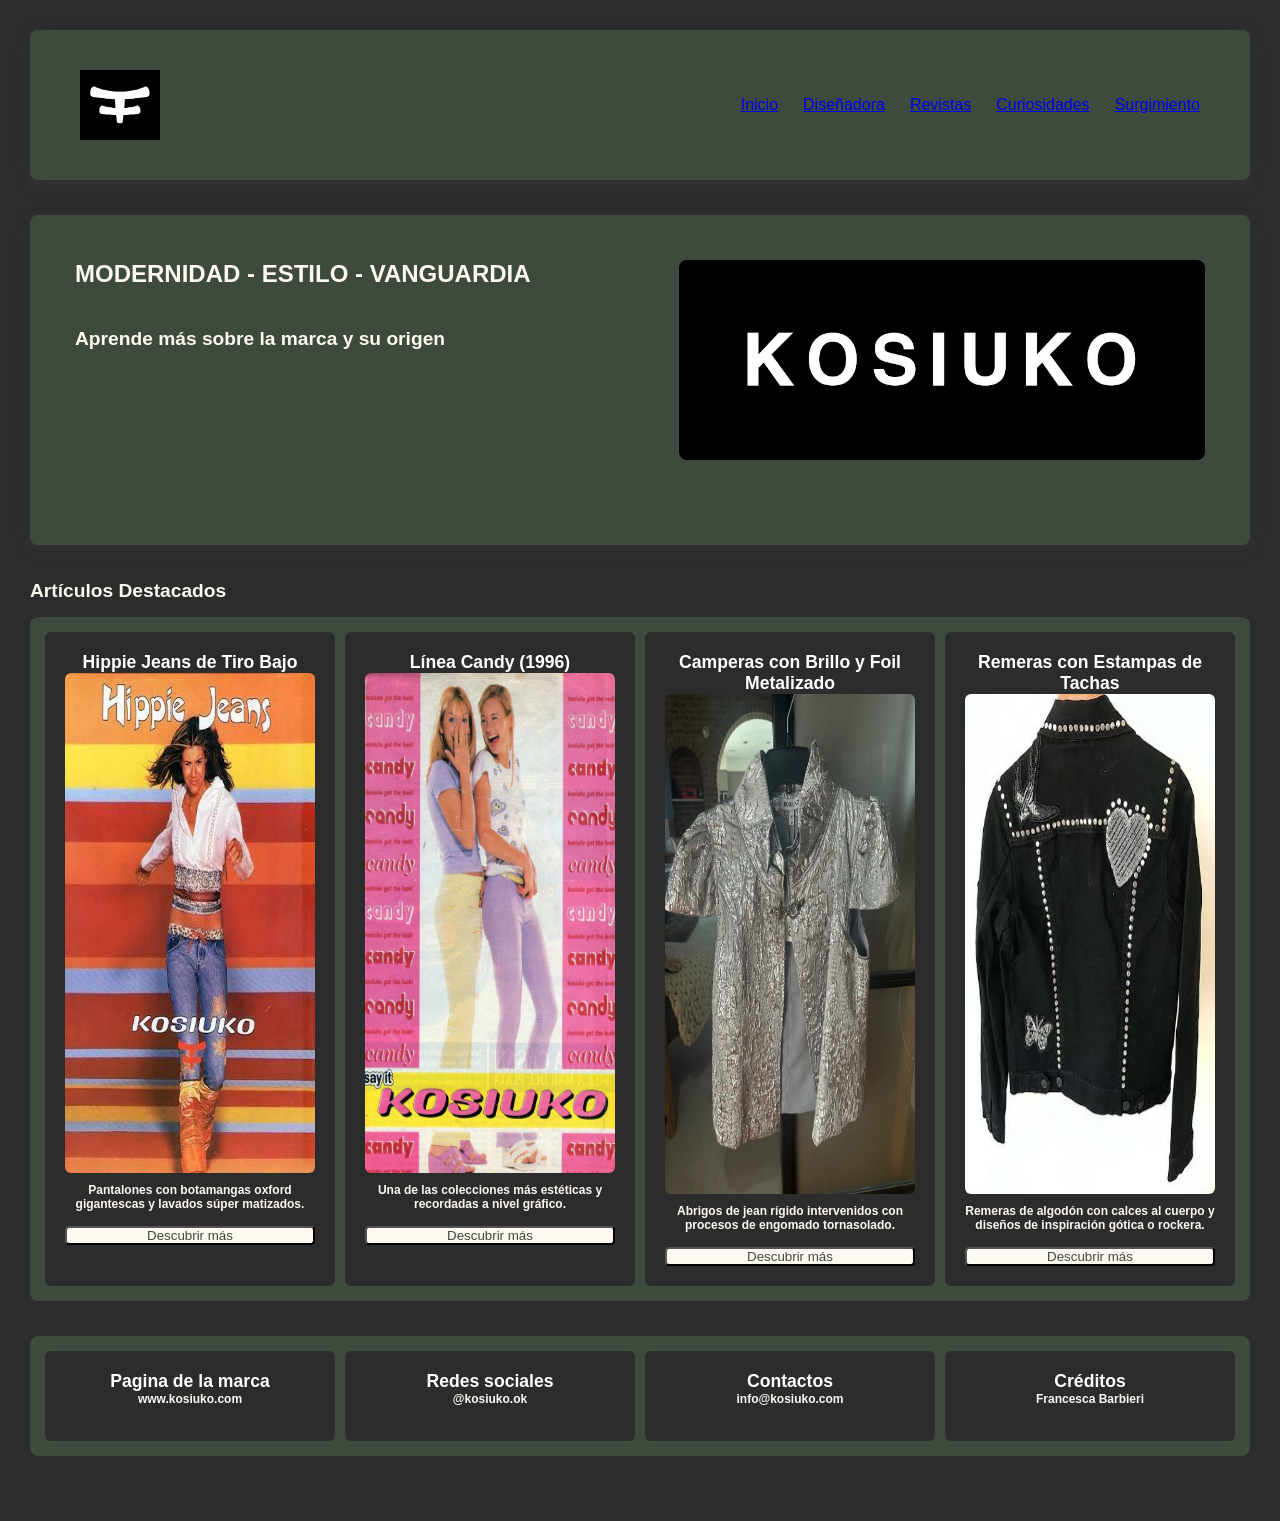
<file: index.html>
<!DOCTYPE html>
<html lang="en">
<head>
    <meta charset="UTF-8">
    <meta name="viewport" content="width=device-width, initial-scale=1.0">
    <title>Kosiuko</title>    <link rel="stylesheet" href="style.css">    <link rel="stylesheet" href="style.css?v=2">
</head>
<body>

    <section>
        <nav class="navbar">
            <div class="logo" id="loguito">
            <img src="img/logo png.png" width="80" height="70" alt="logito" />
            </div>

            <div>
            <ul class="nav-links" id="paginas">
                <li><a href="index.html">Inicio</a></li>
                <li><a href="diseñadora.html">Diseñadora</a></li>
                <li><a href="revistas.html">Revistas</a></li>
                <li><a href="curiosidades.html">Curiosidades</a></li>
                <li><a href="surgimiento.html">Surgimiento</a></li>
            </ul>
            </div>
        </nav>
    </section>

    <section>
    <div id="banner">

        <div>
        <h1>MODERNIDAD - ESTILO - VANGUARDIA</h1>
        <h2>Aprende más sobre la marca y su origen</h2>
        </div>

        <div>
        <img src="img/logo kosiuko.jpg" alt="nombre">
        </div>
    </div>
    </section>

        <h2> Artículos Destacados</h2>

        <div class="flex-container" id="cajas">
            <div class="flex-item">Hippie Jeans de Tiro Bajo
                <img src="img/HIPPIE JEANS.jfif" alt="hippie">
                <p>Pantalones con botamangas oxford gigantescas y lavados súper matizados.</p>
                <button class="button">Descubrir más</button>
            </div>
            
            <div class="flex-item">Línea Candy (1996)
                <img src="img/LINEA CANDY.jpg" alt="Candy">
                <p>Una de las colecciones más estéticas y recordadas a nivel gráfico.</p>
                <button class="button">Descubrir más</button>
            </div>

            
            <div class="flex-item">Camperas con Brillo y Foil Metalizado
                <img src="img/METALIZADA.webp" alt="Camperas">
                <p>Abrigos de jean rígido intervenidos con procesos de engomado tornasolado.</p>
                <button class="button">Descubrir más</button>

            </div>

            <div class="flex-item">Remeras con Estampas de Tachas
                <img src="img/TACHAS.jfif" alt="Remeras">
                <p>Remeras de algodón con calces al cuerpo y diseños de inspiración gótica o rockera.</p>
                <button class="button">Descubrir más</button>
            </div>
        </div>


        <div class="flex-container" id="columnas">
            <div class="flex-item">Pagina de la marca
                <p>www.kosiuko.com</p>

            </div>
            <div class="flex-item">Redes sociales
                <p>@kosiuko.ok</p>

            </div>

            <div class="flex-item">Contactos
                <p>info@kosiuko.com</p>
            </div>

            <div class="flex-item">Créditos
                <p>Francesca Barbieri</p>

            </div>
        </div>


</body>
</html>
</file>
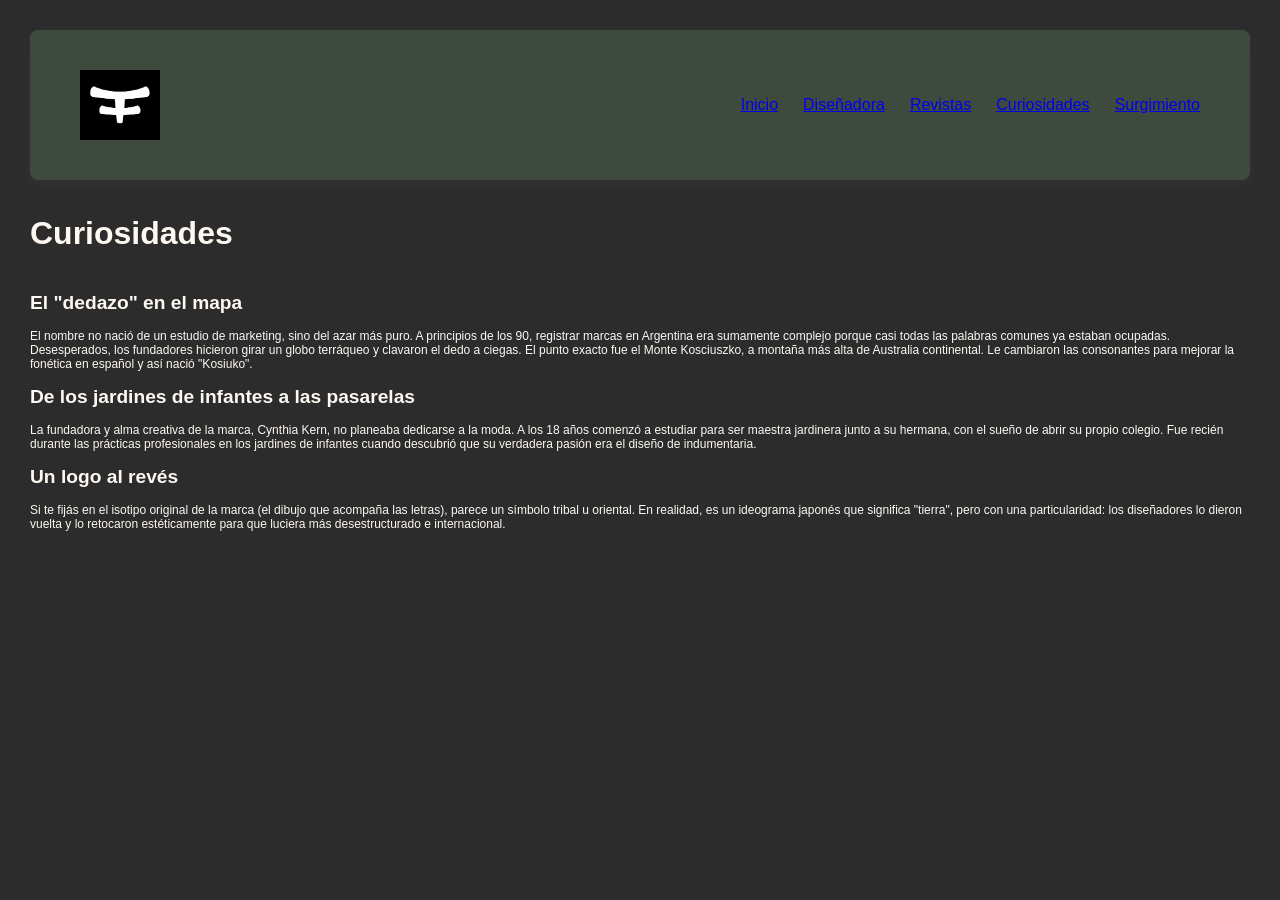
<file: curiosidades.html>
<!DOCTYPE html>
<html lang="en">
<head>
    <meta charset="UTF-8">
    <meta name="viewport" content="width=device-width, initial-scale=1.0">
    <title>Curiosidades</title>
    <link rel="stylesheet" href="style.css">
</head>

<body>

    <section>
        <nav class="navbar">
            <div class="logo" id="loguito">
            <img src="img/logo png.png" width="80" height="70" alt="logito" />
            </div>

            <div>
            <ul class="nav-links" id="paginas">
                <li><a href="index.html">Inicio</a></li>
                <li><a href="diseñadora.html">Diseñadora</a></li>
                <li><a href="revistas.html">Revistas</a></li>
                <li><a href="curiosidades.html">Curiosidades</a></li>
                <li><a href="surgimiento.html">Surgimiento</a></li>
            </ul>
            </div>
        </nav>
    </section>


    <div>
    <h1>Curiosidades</h1>

        <h2>El "dedazo" en el mapa</h2>
            <p> El nombre no nació de un estudio de marketing, sino del azar más puro. 
                A principios de los 90, registrar marcas en Argentina era sumamente complejo porque casi todas las palabras comunes ya estaban ocupadas.
                Desesperados, los fundadores hicieron girar un globo terráqueo y clavaron el dedo a ciegas. El punto exacto fue el Monte Kosciuszko,
                a montaña más alta de Australia continental. 
                Le cambiaron las consonantes para mejorar la fonética en español y así nació "Kosiuko".</p>
    </div>
    <div>
        <h2>De los jardines de infantes a las pasarelas</h2>
            <p> La fundadora y alma creativa de la marca, Cynthia Kern, no planeaba dedicarse a la moda. 
                A los 18 años comenzó a estudiar para ser maestra jardinera junto a su hermana, con el sueño de abrir su propio colegio. 
                Fue recién durante las prácticas profesionales en los jardines de infantes cuando descubrió que su verdadera pasión era el diseño de indumentaria.</p>


    </div>

    <div>
        <h2>Un logo al revés</h2>
            <p> Si te fijás en el isotipo original de la marca (el dibujo que acompaña las letras), 
                parece un símbolo tribal u oriental. En realidad, es un ideograma japonés que significa "tierra", 
                pero con una particularidad: los diseñadores lo dieron vuelta y lo retocaron estéticamente para que luciera más desestructurado e internacional.</p>
    </div>
</file>
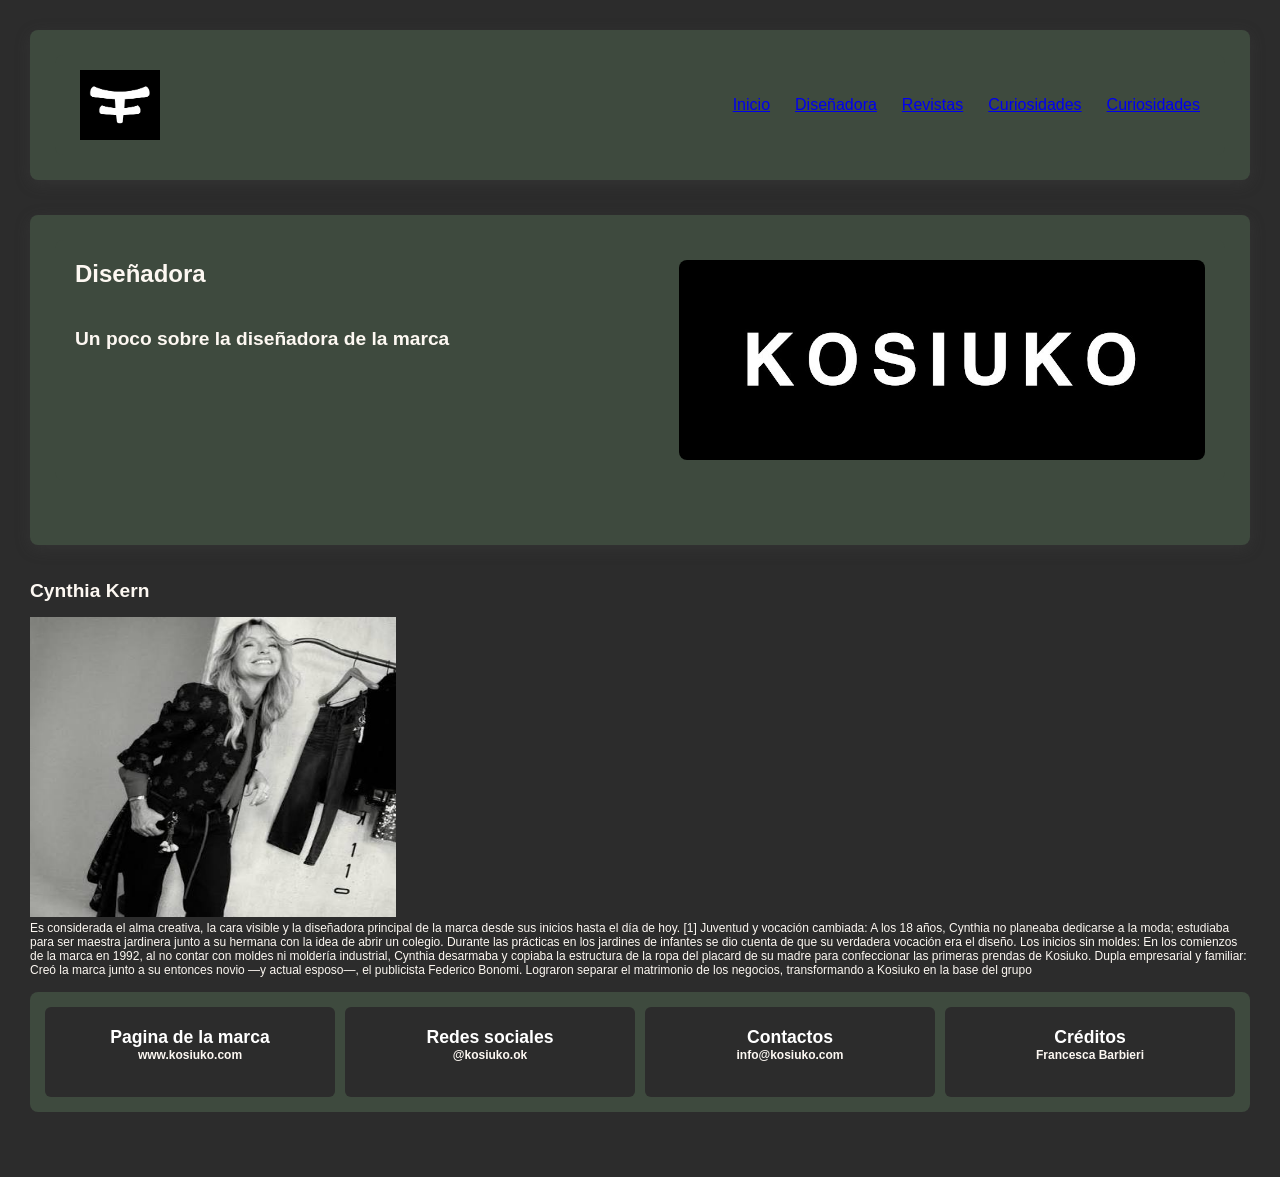
<file: diseñadora.html>
<!DOCTYPE html>
<html lang="en">
<head>
    <meta charset="UTF-8">
    <meta name="viewport" content="width=device-width, initial-scale=1.0">
    <title>Diseñadoras</title>
    <link rel="stylesheet" href="style.css">
</head>
<body>

    <section>
        <nav class="navbar">
            <div class="logo" id="loguito">
            <img src="img/logo png.png" width="80" height="70" alt="logito" />
            </div>

            <div>
            <ul class="nav-links" id="paginas">
                <li><a href="index.html">Inicio</a></li>
                <li><a href="diseñadora.html">Diseñadora</a></li>
                <li><a href="revistas.html">Revistas</a></li>
                <li><a href="curiosidades.html">Curiosidades</a></li>
                <li><a href="surgimiento.html">Curiosidades</a></li>
            </ul>
            </div>
        </nav>
    </section>

    <section>
    <div id="banner">

        <div>
        <h1>Diseñadora</h1>
        <h2>Un poco sobre la diseñadora de la marca</h2>
        </div>

        <div>
        <img src="img/logo kosiuko.jpg" alt="nombre">
        </div>
    </div>
    </section>

    </div>
        <h2>Cynthia Kern</h2>

        <img src="img/Cynthia Kern.jfif" alt="cynthia" width="30%" height="300px">
    <p>
    Es considerada el alma creativa, la cara visible y la diseñadora principal de la marca desde sus inicios hasta el día de hoy. [1]
    Juventud y vocación cambiada: A los 18 años, Cynthia no planeaba dedicarse a la moda; estudiaba para ser maestra jardinera junto a su hermana con la idea de abrir un colegio. Durante las prácticas en los jardines de infantes se dio cuenta de que su verdadera vocación era el diseño.
    Los inicios sin moldes: En los comienzos de la marca en 1992, al no contar con moldes ni moldería industrial, Cynthia desarmaba y copiaba la estructura de la ropa del placard de su madre para confeccionar las primeras prendas de Kosiuko.
    Dupla empresarial y familiar: Creó la marca junto a su entonces novio —y actual esposo—, el publicista Federico Bonomi. Lograron separar el matrimonio de los negocios, transformando a Kosiuko en la base del grupo 
    </p>

        <div class="flex-container" id="columnas">
            <div class="flex-item">Pagina de la marca
                <p>www.kosiuko.com</p>

            </div>
            <div class="flex-item">Redes sociales
                <p>@kosiuko.ok</p>

            </div>

            <div class="flex-item">Contactos
                <p>info@kosiuko.com</p>
            </div>

            <div class="flex-item">Créditos
                <p>Francesca Barbieri</p>

            </div>
        </div>
</body>
</file>
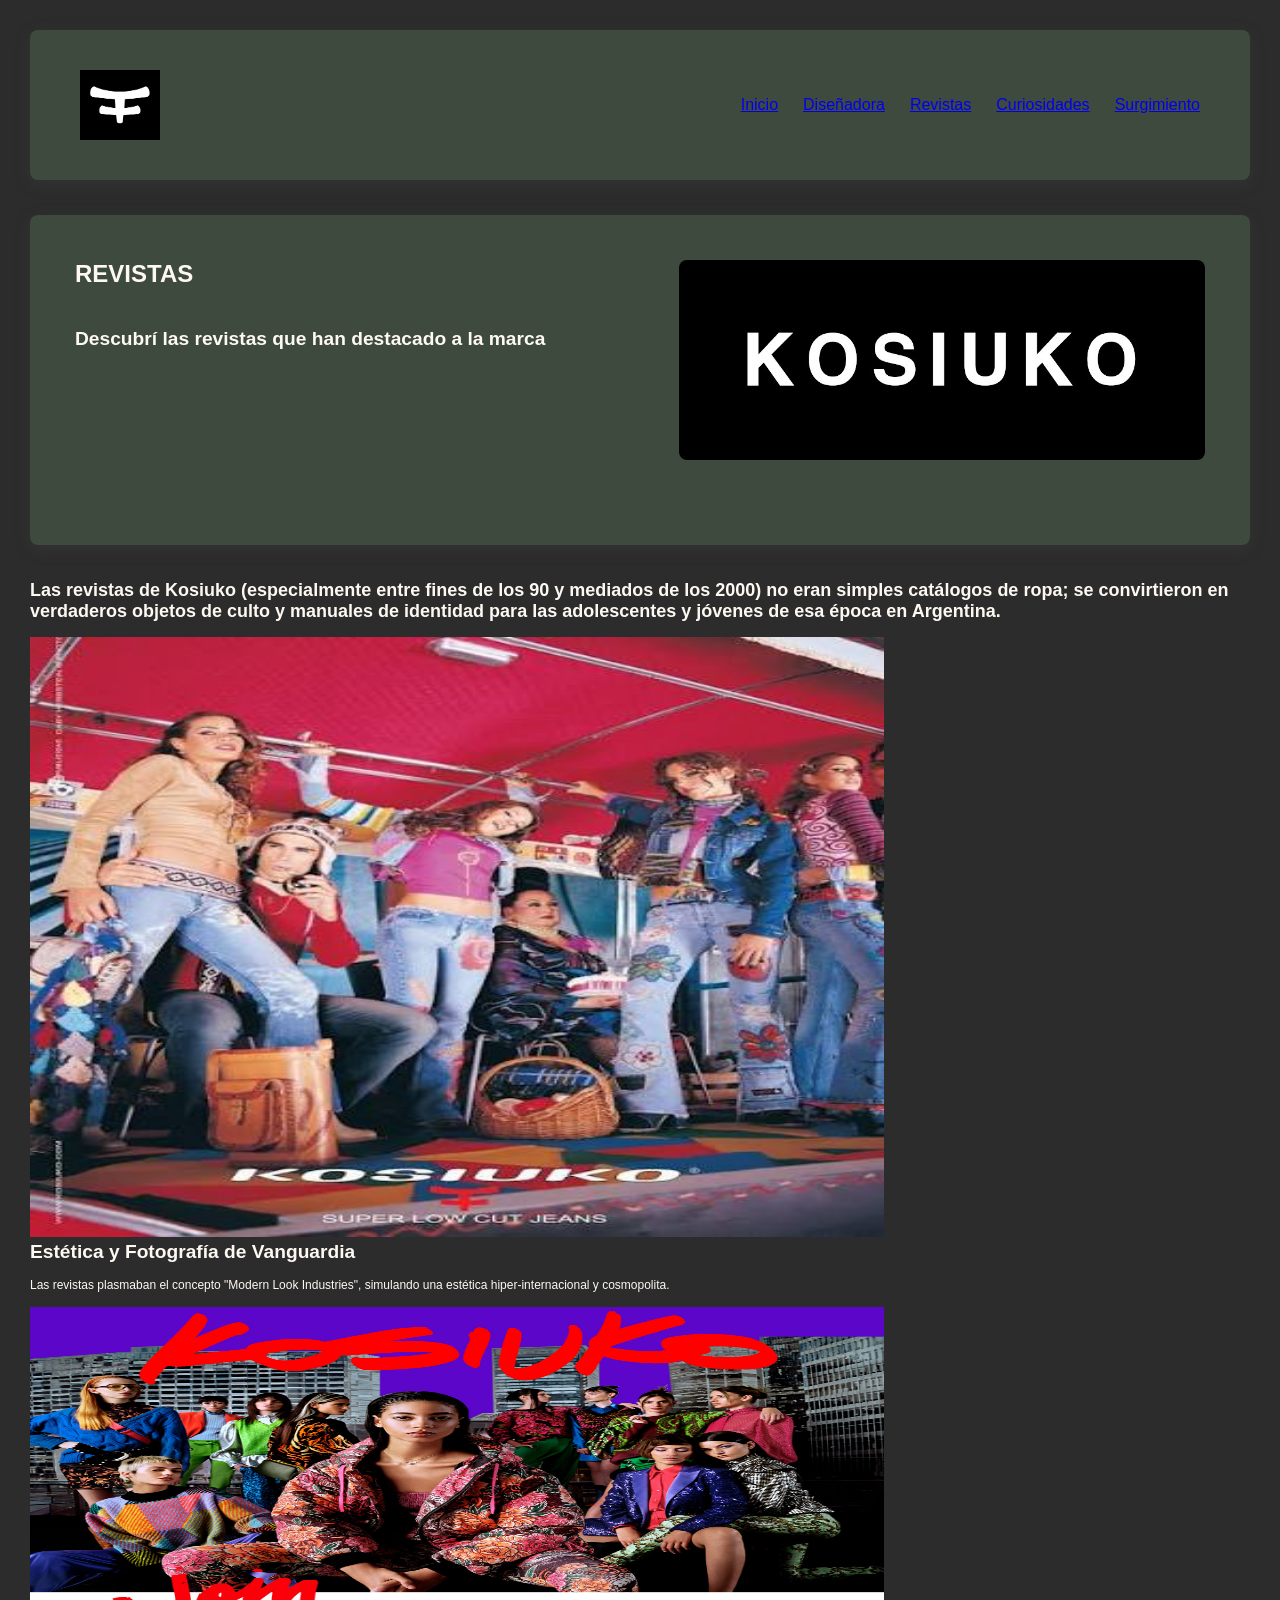
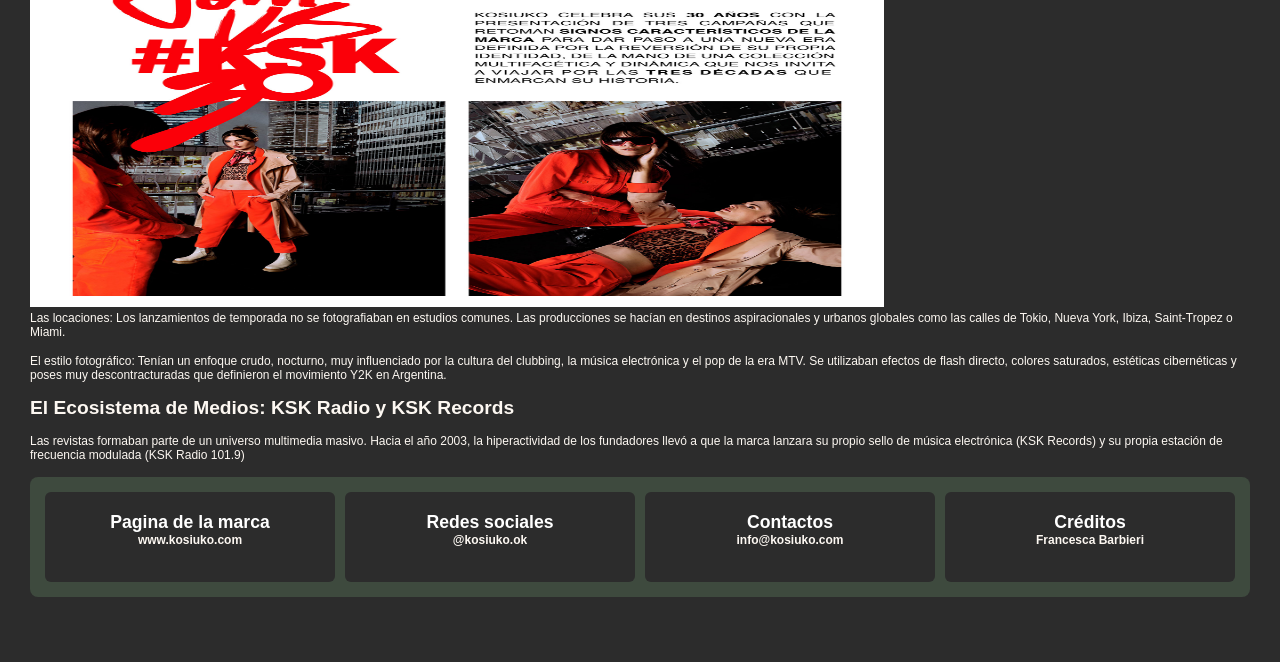
<file: revistas.html>
<!DOCTYPE html>
<html lang="en">
<head>
    <meta charset="UTF-8">
    <meta name="viewport" content="width=device-width, initial-scale=1.0">
    <title>Revistas</title>
    <link rel="stylesheet" href="style.css">
</head>

<body>

    <section>
        <nav class="navbar">
            <div class="logo" id="loguito">
            <img src="img/logo png.png" width="80" height="70" alt="logito" />
            </div>

            <div>
            <ul class="nav-links" id="paginas">
                <li><a href="index.html">Inicio</a></li>
                <li><a href="diseñadora.html">Diseñadora</a></li>
                <li><a href="revistas.html">Revistas</a></li>
                <li><a href="curiosidades.html">Curiosidades</a></li>
                <li><a href="surgimiento.html">Surgimiento</a></li>
            </ul>
            </div>
        </nav>
    </section>

    <section>
    <div id="banner">

        <div>
        <h1>REVISTAS</h1>
        <h2>Descubrí las revistas que han destacado a la marca</h2>
        </div>

        <div>
        <img src="img/logo kosiuko.jpg" alt="nombre">
        </div>
    </div>
    </section>

    <div>
        <h3>Las revistas de Kosiuko (especialmente entre fines de los 90 y mediados de los 2000) no eran simples catálogos de ropa; 
        se convirtieron en verdaderos objetos de culto y 
        manuales de identidad para las adolescentes y jóvenes de esa época en Argentina. </h3>

        <img src="img/revis1.jfif" alt="revista1" width="70%" height="600px">
    </div>

    <h2>Estética y Fotografía de Vanguardia</h2>
    <p> Las revistas plasmaban el concepto "Modern Look Industries", simulando una estética hiper-internacional y cosmopolita.</p>

        <img src="img/revis2.jpg" alt="revista2" width="70%" height="600px">

    <p> Las locaciones: Los lanzamientos de temporada no se fotografiaban en estudios comunes. 
        Las producciones se hacían en destinos aspiracionales y urbanos globales como las calles de Tokio, 
        Nueva York, Ibiza, Saint-Tropez o Miami.</p>
    <p> El estilo fotográfico: Tenían un enfoque crudo, nocturno, muy influenciado por la cultura del clubbing, la música electrónica y el pop de la era MTV.
        Se utilizaban efectos de flash directo, colores saturados, 
        estéticas cibernéticas y poses muy descontracturadas que definieron el movimiento Y2K en Argentina.</p>


    <h2>El Ecosistema de Medios: KSK Radio y KSK Records</h2>
    <p> Las revistas formaban parte de un universo multimedia masivo. Hacia el año 2003,
        la hiperactividad de los fundadores llevó a que la marca lanzara su propio sello de música electrónica (KSK Records)
        y su propia estación de frecuencia modulada (KSK Radio 101.9)</p>


        <div class="flex-container" id="columnas">
            <div class="flex-item">Pagina de la marca
                <p>www.kosiuko.com</p>

            </div>
            <div class="flex-item">Redes sociales
                <p>@kosiuko.ok</p>

            </div>

            <div class="flex-item">Contactos
                <p>info@kosiuko.com</p>
            </div>

            <div class="flex-item">Créditos
                <p>Francesca Barbieri</p>

            </div>
        </div>
</body>
</file>
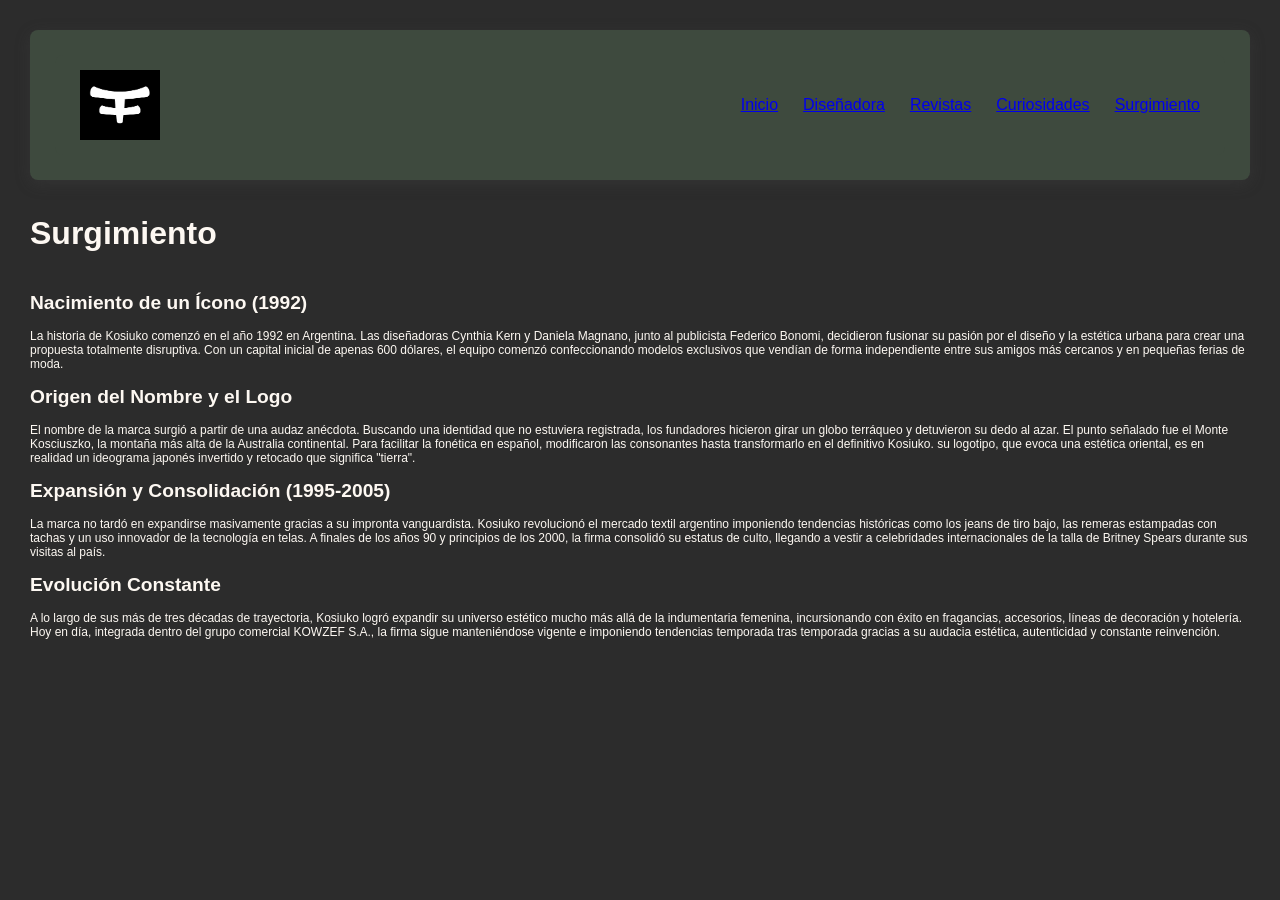
<file: surgimiento.html>
<!DOCTYPE html>
<html lang="en">
<head>
    <meta charset="UTF-8">
    <meta name="viewport" content="width=device-width, initial-scale=1.0">
    <title>Surgimiento</title>
    <link rel="stylesheet" href="style.css">
</head>

<body>

    <section>
        <nav class="navbar">
            <div class="logo" id="loguito">
            <img src="img/logo png.png" width="80" height="70" alt="logito" />

            </div>

            <div>
            <ul class="nav-links" id="paginas">
                <li><a href="index.html">Inicio</a></li>
                <li><a href="diseñadora.html">Diseñadora</a></li>
                <li><a href="revistas.html">Revistas</a></li>
                <li><a href="curiosidades.html">Curiosidades</a></li>
                <li><a href="surgimiento.html">Surgimiento</a></li>
            </ul>
            </div>
        </nav>
    </section>
    <div>

        <h1>Surgimiento</h1>
        
        <h2>Nacimiento de un Ícono (1992)</h2>
            <p> La historia de Kosiuko comenzó en el año 1992 en Argentina. Las diseñadoras Cynthia Kern y Daniela Magnano, junto al publicista Federico Bonomi,
                decidieron fusionar su pasión por el diseño y la estética urbana para crear una propuesta totalmente disruptiva. 
                Con un capital inicial de apenas 600 dólares,
                el equipo comenzó confeccionando modelos exclusivos que vendían de forma independiente entre sus amigos más cercanos y en pequeñas ferias de moda.</p>
    </div>
    <div>
        <h2>Origen del Nombre y el Logo</h2>
            <p> El nombre de la marca surgió a partir de una audaz anécdota.
                Buscando una identidad que no estuviera registrada,
                los fundadores hicieron girar un globo terráqueo y detuvieron su dedo al azar.
                El punto señalado fue el Monte Kosciuszko, la montaña más alta de la Australia continental.
                Para facilitar la fonética en español, modificaron las consonantes hasta transformarlo en el definitivo Kosiuko.
                su logotipo, que evoca una estética oriental, 
                es en realidad un ideograma japonés invertido y retocado que significa "tierra".</p>
    </div>

    <div>
        <h2>Expansión y Consolidación (1995-2005)</h2>
            <p> La marca no tardó en expandirse masivamente gracias a su impronta vanguardista. 
                Kosiuko revolucionó el mercado textil argentino imponiendo tendencias históricas como los jeans de tiro bajo,
                las remeras estampadas con tachas y un uso innovador de la tecnología en telas. A finales de los años 90 y principios de los 2000, la firma consolidó su estatus de culto, llegando a vestir a celebridades internacionales de la talla de Britney Spears durante sus visitas al país.</p>
    </div>
    <div>
        <h2>Evolución Constante</h2>
            <p> A lo largo de sus más de tres décadas de trayectoria, Kosiuko logró expandir su universo estético mucho más allá de la indumentaria femenina,
                incursionando con éxito en fragancias, accesorios, líneas de decoración y hotelería. Hoy en día, integrada dentro del grupo comercial KOWZEF S.A., 
                la firma sigue manteniéndose vigente e imponiendo tendencias temporada tras temporada gracias a su audacia estética,
                autenticidad y constante reinvención.</p>
    </div>
</file>
<file: style.css>
* {                             
    margin: 0;                    
    padding: 0;                   
    box-sizing: border-box; 
}


body {
    font-family: 'Segoe UI', Tahoma, Geneva, Verdana, sans-serif;      
    background:#2C2C2C    ;    
    color: #2C2C2C  ;            
    padding: 30px;
}

.navbar {
    display: flex;
    justify-content: space-between; 
    align-items: center;         
    background: #3E4A3E;         
    border-radius: 8px;          
    padding: 15px 25px;          
}


#paginas {
    display: flex;            
    gap: 25px;          
    list-style: none; 
    color: #969494;                
    text-decoration: none; 
    align-items: flex-end;
}

#loguito {
    display: flex;
    align-items:flex-start;
}

#banner {
    display: flex;
    align-items: flex-start;
    justify-content: space-between;
    margin-bottom: 40px;        
    padding: 20px;              
    background: #3E4A3E;         
    border-radius: 8px;          
}

#banner img {
    display: flex;
    align-items: flex-end;
    width:100%;
    height:200px;
    border-radius: 8px;
}

.button{
    background-color: #FDF8F2;
    color: #3E4A3E;
    border-radius: 4px;
    transition: background-color 0.3s ease;
}

.button:hover { background-color: #35473d; }


h1 {
    text-align:left;         
    margin-bottom: 40px;        
    color: #FDF8F2;           
}

h2 {
    text-align: left;
    margin-bottom: 15px;        
    color: #FDF8F2;             
    font-size: 1.2rem;        
}

h3 {
    text-align: left;
    margin-bottom: 15px;        
    color: #FDF8F2;             
    font-size: 18px        
}


p{
    margin-bottom: 15px;        
    color: #FDF8F2;             
    font-size: 12px;
}


section {
    background: #3E4A3E ;    
    padding: 25px;              
    margin-bottom: 35px;        
    box-shadow: 0 4px 15px rgba(68, 68, 68, 0.3); 
    border-radius: 8px;
}

.flex-container {
    display: flex; 
    gap: 10px;                  
    background: #3E4A3E;         
    border-radius: 8px;          
    padding: 15px;               
    min-height: 100px;
    justify-content: space-between;
    row-gap: 20px; 
    margin-bottom: 35px;
}


.flex-item {
    display: flex;
    flex-direction: column;
    background: #2C2C2C;        
    color: #fff;               
    border-radius: 6px;         
    padding: 20px;              
    text-align: center;          
    font-weight: bold;           
    font-size: 1.1rem;           
    transition: transform 0.2s;
}

.flex:hover {
    transform: translate(-5px); 
    box-shadow: 0 8px 25px rgba(41, 41, 41, 0.3); 
}


.flex-item img{
    width: 100%;
    height: 500px;
    border-radius: 6px;
    margin-bottom: 10px;
}

.flex-item:hover{
    transform: translate(-5px); 
    box-shadow: 0 8px 25px rgba(41, 41, 41, 0.3); 
}



#columnas .flex-item:nth-child(1){
    flex: 1;
}

#columnas .flex-item:nth-child(2){
    flex: 1;
}

#columnas .flex-item:nth-child(3){
    flex: 1;
}

#columnas .flex-item:nth-child(4){
    flex: 1;
}



#cajas .flex-item:nth-child(1){
    flex: 1;
}

#cajas .flex-item:nth-child(2){
    flex: 1;
}

#cajas .flex-item:nth-child(3){
    flex: 1;
}

#cajas .flex-item:nth-child(4){
    flex: 1;
}
</file>
